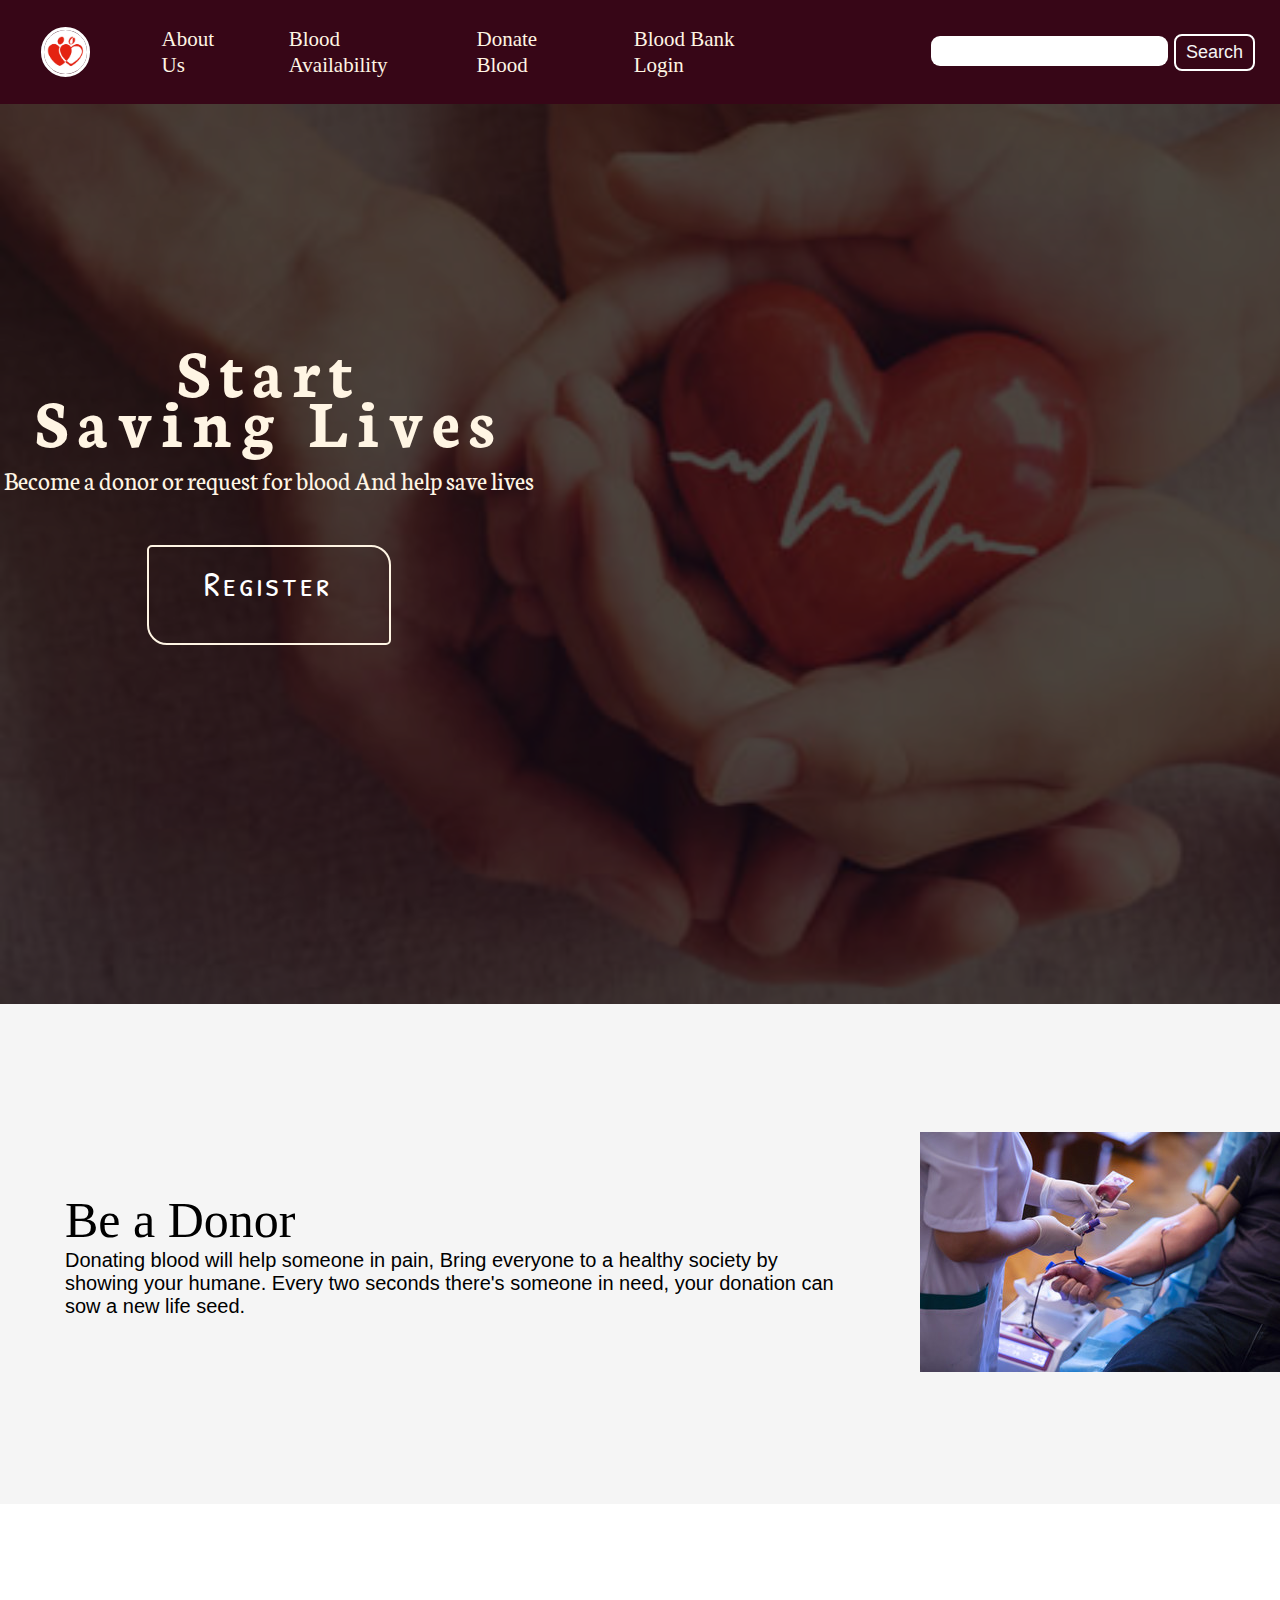
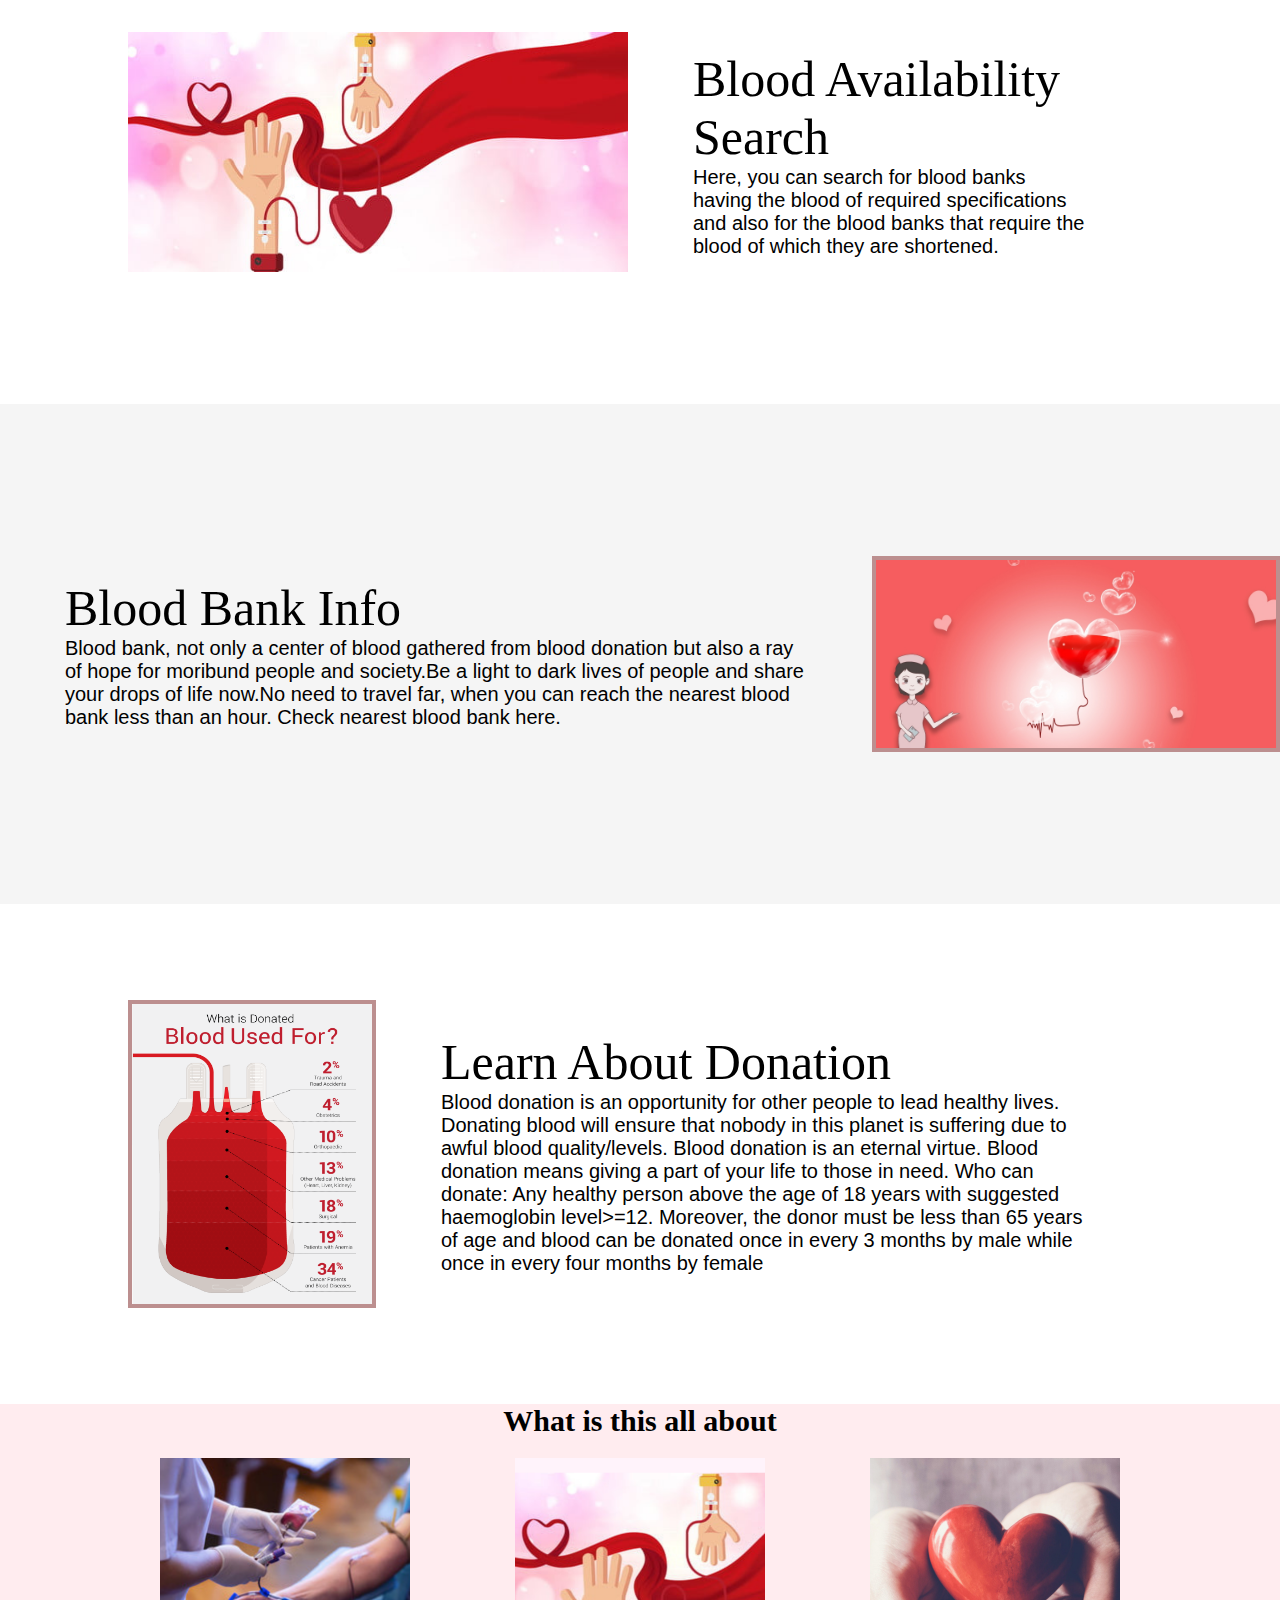
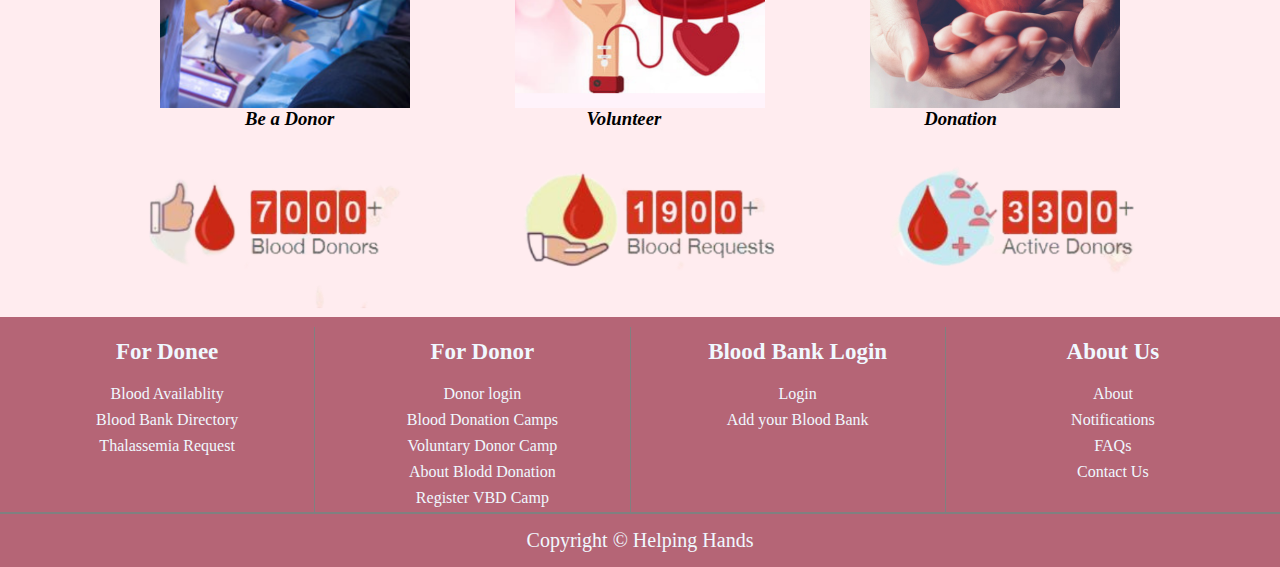
<file: index.html>
<!DOCTYPE html>
<html lang="en">
<head>
    <meta charset="UTF-8">
    <meta http-equiv="X-UA-Compatible" content="IE=edge">
    <meta name="viewport" content="width=device-width, initial-scale=1.0">
    <link rel="stylesheet" href="CSS/style.css">
    <title>Helping Hands - Blood Donation</title>
</head>
<body>
    <nav class="navbar" >
        <ul class="nav-list">
            <div class="logo"><img src="/Images/favicon.jpg" alt="logo"></div>
            <li><a href="#about"> About Us</a></li>
            <li><a href="#blood availability"> Blood Availability</a></li>
            <li><a href="#donate blood"> Donate Blood</a></li>
            <li><a href="#blood bank login"> Blood Bank Login</a></li>
        </ul>
        <div class="rightNav">
            <input type="text" name="search" id="search">
            <button class="btn btn-sm">Search</button>
        </div>

    </nav>
<section class="background firstSection">
    <div class="box-main">
       
        <div class="text-box">
            <h1> Start </h1>
            <h1>Saving Lives </h1>
            <p>Become a donor or request for blood And help save lives</p>
            <a href='Register.html' class="hero-btn" target="_blank">Register</a>
        </div>
        <!--<div class="secondHalf">
            <img src="Images/favicon.jpg" alt="Fav-icon  ">
        </div> -->

    </div>
</section>
<div class="section2">
<section class="secRight">
    <div class="paras">
    <p class="sectionTag text-big">Be a Donor</p>
    <p class="sectionSubTag text-small">Donating blood will help someone in pain, Bring everyone to a healthy society by showing your humane.
         Every two seconds there's someone in need, your donation can sow a new life seed.
        
    </p>
    
</div>
    <div class="thumbnail">
        <img src="Images/header.jpg" alt="donation image" class="imgFluid">
    </div>

</section>
</div>
<section class="secleft">
    <div class="paras">
    <p class="sectionTag text-big">Blood Availability Search</p>
    <p class="sectionSubTag text-small">Here, you can search for blood banks having the blood of required specifications and also for the blood banks that require the blood of which they are shortened.
        
    </p>
</div>
    <div class="thumbnail">
        <img src="Images/RCB9.jpg" alt="donation image" class="imgFluid2">
    </div>
</section>
<div class="section3"></div>
<section class="secRight section3">
    <div class="paras">
    <p class="sectionTag text-big">Blood Bank Info</p>
    <p class="sectionSubTag text-small">Blood bank, not only a center of blood gathered from blood donation but also a ray of hope for moribund people and society.Be a light to dark lives of people and share your drops of life now.No need to travel far, when you can reach the nearest blood bank less than an hour.
        Check nearest blood bank here.
       
    </p>
</div>
    <div class="thumbnail">
        <img src="Images/homepage.jpg" alt="donation image" class="imgFluid3">
    </div>
</section>
</div>

<section class="secleft section4">
    <div class="paras">
    <p class="sectionTag text-big">Learn About Donation</p>
    <p class="sectionSubTag text-small">Blood donation is an opportunity for other people to lead healthy lives. Donating blood will ensure that nobody in this planet is
        suffering due to awful blood quality/levels. Blood donation is an eternal virtue. Blood donation means giving a part of your life to those in need. 
        
        Who can donate:
        Any healthy person above the age of 18 years with suggested haemoglobin level>=12. Moreover, the donor must be less than 65 years of age and blood can be donated once in every 3 months by male while once in every four months by female
       
    </p>
    </div>

    <div class="thumbnail">
        <img src="Images/08f2fccc45d2564f74ead4a6d5086871.png" alt="donation image" class="imgFluid4">
    </div>
</div>

</section>


<!--MID SECTION-->
<section class="mid-section">


    <style>
        

            
    </style>
</head>

<body>
    <div class="mid-sec">
        <section class="heading">
            <h2 class="whats">What is this all about</h2>
        </section>
        <section class="mid-images">
            <img src="./mid-sec-images/1.png" alt="Error" width="250px">
            <img src="./mid-sec-images/2.png" alt="Error" width="250px">
            <img src="./mid-sec-images/3.png" alt="Error" width="250px">

        </section>
        <section class="caption">
            <h3 class="cap1"><i>Be a Donor</i></h3> 
            <h3 class="cap2"><i>Volunteer</i></h3>
            <h3 class="cap3"><i>Donation</i></h3>
        </section>
        <section class="mid2">
            <img src="./mid-sec-images/Untitled design (39).png" alt="Error" width="1000px">
        </section>


    </div>
</body>

</html>






</section>



<div class="footer">

    <footer>
        <section class="container">
            <div class="donee">
                <h3>For Donee</h3>
                <ul>
                    <li><a href="#">Blood Availablity</a></li>
                    <li><a href="#">Blood Bank Directory</a></li>
                    <li><a href="#">Thalassemia Request</a></li>
                </ul>
            </div>
            <div class="donor">
                <h3>For Donor</h3>
                <ul>
                    <li><a href="#">Donor login</a></li>
                    <li><a href="#">Blood Donation Camps</a></li>
                    <li><a href="#">Voluntary Donor Camp</a></li>
                    <li><a href="#">About Blodd Donation</a></li>
                    <li><a href="#">Register VBD Camp</a></li>
                </ul>
            </div>
            <div class="login">
                <h3>Blood Bank Login</h3>
                <ul>
                    <li><a href="#">Login</a></li>
                    <li><a href="#">Add your Blood Bank</a></li>
                </ul>
            </div>
            <div class="about">
                <h3>About Us</h3>
                <ul>
                    <li><a href="#">About</a></li>
                    <li><a href="#">Notifications</a></li>
                    <li><a href="#">FAQs</a></li>
                    <li><a href="#">Contact Us</a></li>
                </ul>
            </div>
        </section>
        <section class="copyright">Copyright &copy; Helping Hands</section>

    </footer>
</div>



</body>
</html>
</file>
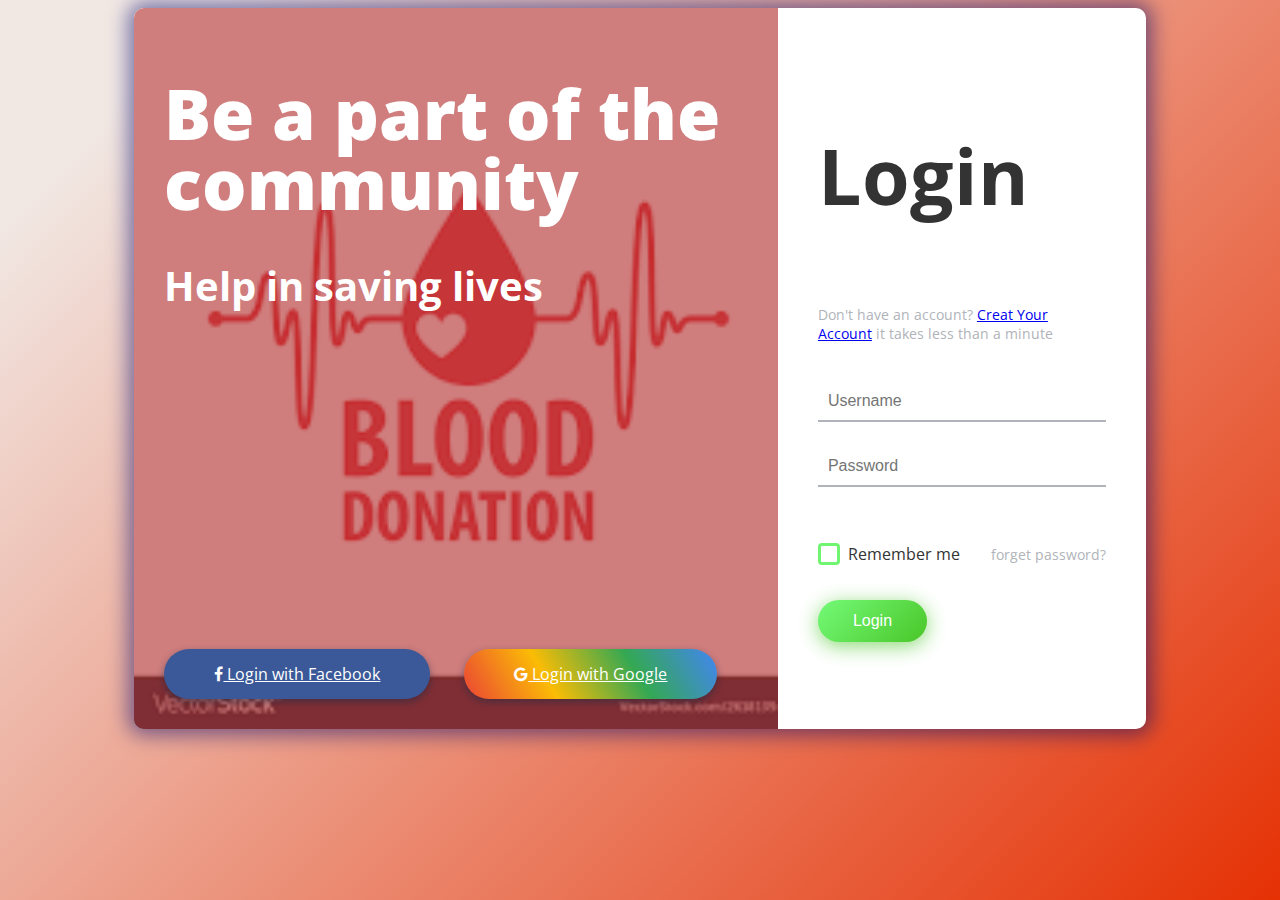
<file: user login-signup page/User sign in page/indexaa.html>
<!DOCTYPE html>
<html lang="en">
  <head>
    <meta charset="UTF-8" />
    <title>Login Page in HTML with CSS Code Example</title>
    <link
      href="https://fonts.googleapis.com/css?family=Open+Sans"
      rel="stylesheet"
    />

    <link
      href="https://maxcdn.bootstrapcdn.com/font-awesome/4.7.0/css/font-awesome.min.css"
      rel="stylesheet"
      integrity="sha384-wvfXpqpZZVQGK6TAh5PVlGOfQNHSoD2xbE+QkPxCAFlNEevoEH3Sl0sibVcOQVnN"
      crossorigin="anonymous"
    />
    <link rel="stylesheet" href="./stylaa.css" />
  </head>
  <body>
    <div class="box-form">
      <div class="left">
        <div class="overlay">
          <h1 style="font-size: 70px;">Be a part of the community</h1>
          <p style="font-size: 40px;"><b> Help in saving lives</b></p>
		  <br><br><br><br><br><br><br><br><br><br><br><br><br>
          <span>
            <a href="#"><i class="fa fa-facebook"></i>  Login with Facebook</a>
            <a href="#"><i class="fa fa-google"></i>  Login with Google</a>
          </span>
        </div>
      </div>

      <div class="right">
        <h5>Login</h5>
        <p>
          Don't have an account? <a href="#">Creat Your Account</a> it takes
          less than a minute
        </p>
        <div class="inputs">
          <input type="text" placeholder="Username" />
          <br>
          <input type="password" placeholder="Password" />
        </div>

        <br><br>

        <div class="remember-me--forget-password">
          <!-- Angular -->
          <label>
            <input type="checkbox" name="item" checked />
            <span class="text-checkbox">Remember me</span>
          </label>
          <p>forget password?</p>
        </div>

        <br />
        <button>Login</button>
      </div>
    </div>
    <!-- partial -->
  </body>
</html>
</file>
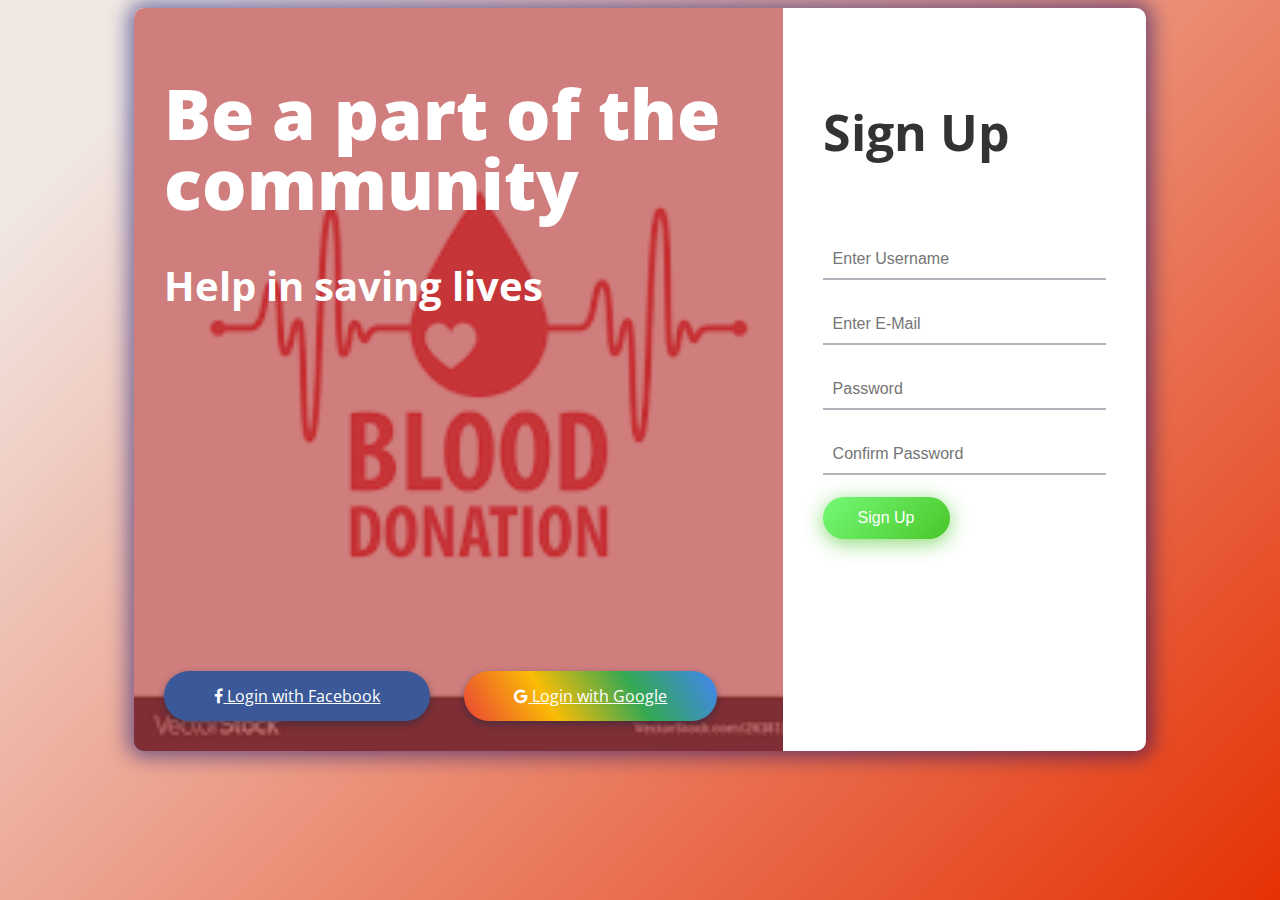
<file: user login-signup page/User sign in page/user signup.html>
<!DOCTYPE html>
<html lang="en">
  <head>
    <meta charset="UTF-8" />
    <title>Login Page in HTML with CSS Code Example</title>
    <link
      href="https://fonts.googleapis.com/css?family=Open+Sans"
      rel="stylesheet"
    />

    <link
      href="https://maxcdn.bootstrapcdn.com/font-awesome/4.7.0/css/font-awesome.min.css"
      rel="stylesheet"
      integrity="sha384-wvfXpqpZZVQGK6TAh5PVlGOfQNHSoD2xbE+QkPxCAFlNEevoEH3Sl0sibVcOQVnN"
      crossorigin="anonymous"
    />
    <link rel="stylesheet" href="./stylaa.css" />
  </head>
  <body>
    <div class="box-form">
      <div class="left">
        <div class="overlay">
          <h1 style="font-size: 70px;">Be a part of the community</h1>
          <p style="font-size: 40px;"><b> Help in saving lives</b></p>
		      <br><br><br><br><br><br><br><br><br><br><br><br><br><br>
          <span>
            <a href="#"><i class="fa fa-facebook"></i>  Login with Facebook</a>
            <a href="#"><i class="fa fa-google"></i>  Login with Google</a>
          </span>
        </div>
      </div>

      <div class="right">
        <h5 style="font-size: 50px;">Sign Up</h5>
        <div class="inputs">
          <input type="text" placeholder="Enter Username" />
          <input type="text" placeholder="Enter E-Mail" />
          <br>
          <input type="password" placeholder="Password" />
          <input type="password" placeholder="Confirm Password" />
        </div>


        <br />
        <button>Sign Up</button>
      </div>
    </div>
    <!-- partial -->
  </body>
</html>
</file>
<file: CSS/style.css>
@import url("https://fonts.googleapis.com/css2?family=Fredoka+One&display=swap");
@import url("https://fonts.googleapis.com/css2?family=Neuton:ital@1&display=swap");
@import url("https://fonts.googleapis.com/css2?family=Patrick+Hand+SC&display=swap");
@import url("https://fonts.googleapis.com/css2?family=Alegreya+Sans+SC:wght@300&display=swap");
@import url("https://fonts.googleapis.com/css2?family=NTR&display=swap");
@import url("https://fonts.googleapis.com/css2?family=Raleway&display=swap");


*{
    margin: 0;
    padding: 0;
}

.logo{
    width: 20%;
    display: flex;
    justify-content: center;
}
.logo img{
    width: 33%;
    border: solid white;
    border-radius: 50px;
}

.navbar{
    display: flex;
    align-items: center;
    justify-content: center;
    position: sticky;
    top: 0;
    cursor: pointer;
    background-color:  #370617;
    z-index: 1;
    
    
}

.nav-list{
    width: 90%;
 
    display: flex;
    align-items: center;

}

.nav-list li{
    list-style: none;
    padding: 26px 30px;

}

.nav-list li a{
    text-decoration: none;
    color: #FFF5E4;
    font-size: 21px;
    
    

}

.nav-list li a:hover{
color: #e85d04;
}

.rightNav{
    width: 50%;
    padding: 0 23px;
 
    text-align: right;
}

#search{
    padding: 5px;
    font-size: 17px;
    font-weight: bolder;

border: 2px ;
border-color: #FF9494;
border-radius: 9px;
}

#search:hover{
    border: 1px solid #FFF5E4;
    background:#e4e294;
    transition: 1s;
    
}


.background{
    background: rgba(0, 0, 0, 0.7)  url('/Images/RBC12.jpg');
    background-size: cover;
    background-blend-mode: darken;
    
}

.firstSection{
    height: 100vh;
}

.box-main{
    display: flex;
    justify-content: center;
    align-items: center;
    font-family: 'Segoe UI', Tahoma, Geneva, Verdana, sans-serif;
    max-width: 50%;
    margin: auto;
    height: 80%;
}


.text-box {
    width: 80%;
    color: #FFF5E4;
    position: absolute;
    top: 55%;
    left: 21%;
    transform: translate(-50%, -50%);
    text-align: center;
    font-family: "Neuton", serif;
    line-height: 50px;
  }
  
  .text-box h1 {
    font-size: 70px;
    font-family: "Neuton", serif;
    letter-spacing: 8px;
  }
  
  .text-box p {
    margin: 10px 0 40px;
    font-size: 26px;
    color: #FFF5E4;
  }
  
  .hero-btn {
    border-radius: 5px;
    display: inline-block;
    text-decoration: none;
    color: white;
    border: 2px solid #FFF5E4;
    border-radius: 5px 20px 5px;
    padding: 12px 30px;
    font-size: 35px;
    background: transparent;
    position: relative;
    cursor: pointer;
    width: 20vh;
    letter-spacing: 3px;
    height: 8vh;
    font-family: "Patrick Hand SC", cursive;
  }

  .hero-btn:hover {
    border: 1px solid #FFF5E4;
    background:#dc2f02;
    transition: 1s;
    font-weight: 300;
  }

.secondHalf{
    width: 30%;
}

.secondHalf img{
    width: 70%;
    border: 4px solid rosybrown;
    border-radius: 150px;
    display: block;
    margin: auto;

}

.text-big{
font-size: 50px;
}

.text-small{
font-size: 20px;
}

.btn{
    padding: 8px 20px;
    margin: 7px 2px;
    border: 2px solid white;
    border-radius: 8px;
    font-size: 18px;
    background: none;
    color: whitesmoke;
    cursor: pointer;
}

.btn:hover{
    border: 1px solid #FFF5E4;
    background:#dc2f02;
    transition: 1s;
    
}
.btn-sm{
    padding: 6px 10px;
    vertical-align: middle;
}

/*Second Page*/

.secRight{
    height: 500px;
    display: flex;
    align-items: center;
    justify-content: space-evenly;
    max-width: 100%;
    margin: auto;

}

.secleft{
    height: 500px;
    display: flex;
    align-items: center;
    justify-content: space-evenly;
    max-width: 80%;
    margin: auto;
    flex-direction: row-reverse;

}



.paras{
    padding: 0px 65px;
    height: fit-content;
    
}

.sectionSubTag{
    font-family: 'Segoe UI', Tahoma, Geneva, Verdana, sans-serif;
}

.section2{
    background-color: whitesmoke;
}

.imgFluid4{
    width: 100%;
    border: 4px solid rosybrown;
    width: 240px;
    height: 300px;
    display: block;
    margin: auto;
}

.imgFluid3{
    width: 100%;
    border: 4px solid rosybrown;
    width: 400px;
    
    display: block;
    margin: auto;
}

.imgFluid2{
   height: 240px;
   width: 500px;
}

.donorbutton{
    padding: 8px 20px;
    margin: 7px 2px;
    border: 2px solid black;
    border-radius: 8px;
    font-size: 18px;
    background: none;
    color: brown;
    cursor: pointer;
    margin-top: 500px;
    margin-right: 400px;
    display: inline-block;
    
}

.section3{
    background-color: whitesmoke;
}



/** MID SECTION*/

.mid-sec {
    display: flex;
    flex-direction: column;
    background-color: #FFECEF;

}

.heading {
    text-align: center;
    font-size: 20px;
    padding-bottom: 20px;
}

.mid-images {
    display: flex;
    justify-content: space-between;
    padding-left: 160px;
    padding-right: 160px;
}

.mid2 {
    padding-left: 143px;
    padding-top: 164px;
    padding-top: 10px;
}

.caption{
display: flex;

}
.cap1 {
    display: inline-block;
    padding-left:245px;

}
.cap2{ 
    display: inline-block;
    padding-left: 252px;


}
.cap3{
    display: inline-block;
    padding-left: 263px;

}

.whats{
    font-size: 30px;
    
}




/*-----FOOTER */


* {
    padding: 0;
    margin: 0;
}

footer {
    display: flex;
    flex-direction: column;
}

.container {
    display: flex;
    justify-content: center;
    background-color: #b56576;
    height: 185px;
    color: aliceblue;
    gap: 20px;
    padding-left: 20px;
    padding-right: 20px;
    padding-top: 10px;
    max-width: 100%
}

.container h3 {
    margin-bottom: 16px;
    margin-top: 12px;
    font-size: 23px;
}

.donee {
    text-align: center;
    flex-grow: 1;
    border-right: 1px solid grey;
    flex-basis: 100%;
}

.donor {
    text-align: center;
    border-right: 1px solid grey;
    flex-grow: 1;
    flex-basis: 100%;
}

.login {
    text-align: center;
    flex-grow: 1;
    border-right: 1px solid grey;
    flex-basis: 100%;
}

.about {
    text-align: center;
    flex-grow: 1;
    flex-basis: 100%;

}

ul li {
    list-style: none;
}

ul li a {
    text-decoration: none;
    font-size: 16px;
    color: aliceblue;
    line-height: 26px;

}

.copyright {
    background-color: #b56576;
    color: aliceblue;
    padding: 15px;
    text-align: center;
    border-top: 2px solid grey;
    font-size: 20px;
}
</file>
<file: user login-signup page/User sign in page/stylaa.css>
body {
  background-image: linear-gradient(135deg, #f1e8e4 10%, #e53104 100%);
  background-size: cover;
  background-repeat: no-repeat;
  background-attachment: fixed;
  font-family: "Open Sans", sans-serif;
  color: #333333;
}

.box-form {
  margin: 0 auto;
  width: 80%;
  background: #ffffff;
  border-radius: 10px;
  overflow: hidden;
  display: flex;
  flex: 1 1 100%;
  align-items: stretch;
  justify-content: space-between;
  box-shadow: 0 0 20px 6px #090b6f85;
}
@media (max-width: 980px) {
  .box-form {
    flex-flow: wrap;
    text-align: center;
    align-content: center;
    align-items: center;
  }
}
.box-form div {
  height: auto;
}
.box-form .left {
  color: #ffffff;
  background-size: cover;
  background-repeat: no-repeat;
  background-image: url("[data-uri]");
  overflow: hidden;
}
.box-form .left .overlay {
  padding: 30px;
  width: 100%;
  height: 100%;
  background: #b84040ad;
  overflow: hidden;
  box-sizing: border-box;
}
.box-form .left .overlay h1 {
  font-size: 10vmax;
  line-height: 1;
  font-weight: 900;
  margin-top: 40px;
  margin-bottom: 20px;
}
.box-form .left .overlay span p {
  margin-top: 30px;
  font-weight: 900;
}
.box-form .left .overlay span a {
  background: #3b5998;
  color: #ffffff;
  margin-top: 10px;
  padding: 14px 50px;
  border-radius: 100px;
  display: inline-block;
  box-shadow: 0 3px 6px 1px #042d4657;
}
.box-form .left .overlay span a:last-child {
  background: linear-gradient(-120deg, #4285f4, #34a853, #fbbc05, #ea4335);
  margin-left: 30px;
}
.box-form .right {
  padding: 40px;
  overflow: hidden;
}
@media (max-width: 980px) {
  .box-form .right {
    width: 100%;
  }
}
.box-form .right h5 {
  font-size: 6vmax;
  line-height: 0;
}
.box-form .right p {
  font-size: 14px;
  color: #b0b3b9;
}
.box-form .right .inputs {
  overflow: hidden;
}
.box-form .right input {
  width: 100%;
  padding: 10px;
  margin-top: 25px;
  font-size: 16px;
  border: none;
  outline: none;
  border-bottom: 2px solid #b0b3b9;
}
.box-form .right .remember-me--forget-password {
  display: flex;
  justify-content: space-between;
  align-items: center;
}
.box-form .right .remember-me--forget-password input {
  margin: 0;
  margin-right: 7px;
  width: auto;
}
.box-form .right button {
  float: none;
  color: #fff;
  font-size: 16px;
  padding: 12px 35px;
  border-radius: 50px;
  display: inline-block;
  border: 0;
  outline: 0;
  box-shadow: 0px 4px 20px 0px #49c628a6;
  background-image: linear-gradient(135deg, #70f570 10%, #49c628 100%);
}

label {
  display: block;
  position: relative;
  margin-left: 30px;
}

label::before {
  content: " \f00c";
  position: absolute;
  font-family: FontAwesome;
  background: transparent;
  border: 3px solid #70f570;
  border-radius: 4px;
  color: transparent;
  left: -30px;
  transition: all 0.2s linear;
}

label:hover::before {
  font-family: FontAwesome;
  content: " \f00c";
  color: #fff;
  cursor: pointer;
  background: #70f570;
}

label:hover::before .text-checkbox {
  background: #70f570;
}

label span.text-checkbox {
  display: inline-block;
  height: auto;
  position: relative;
  cursor: pointer;
  transition: all 0.2s linear;
}

label input[type="checkbox"] {
  display: none;
}
</file>
